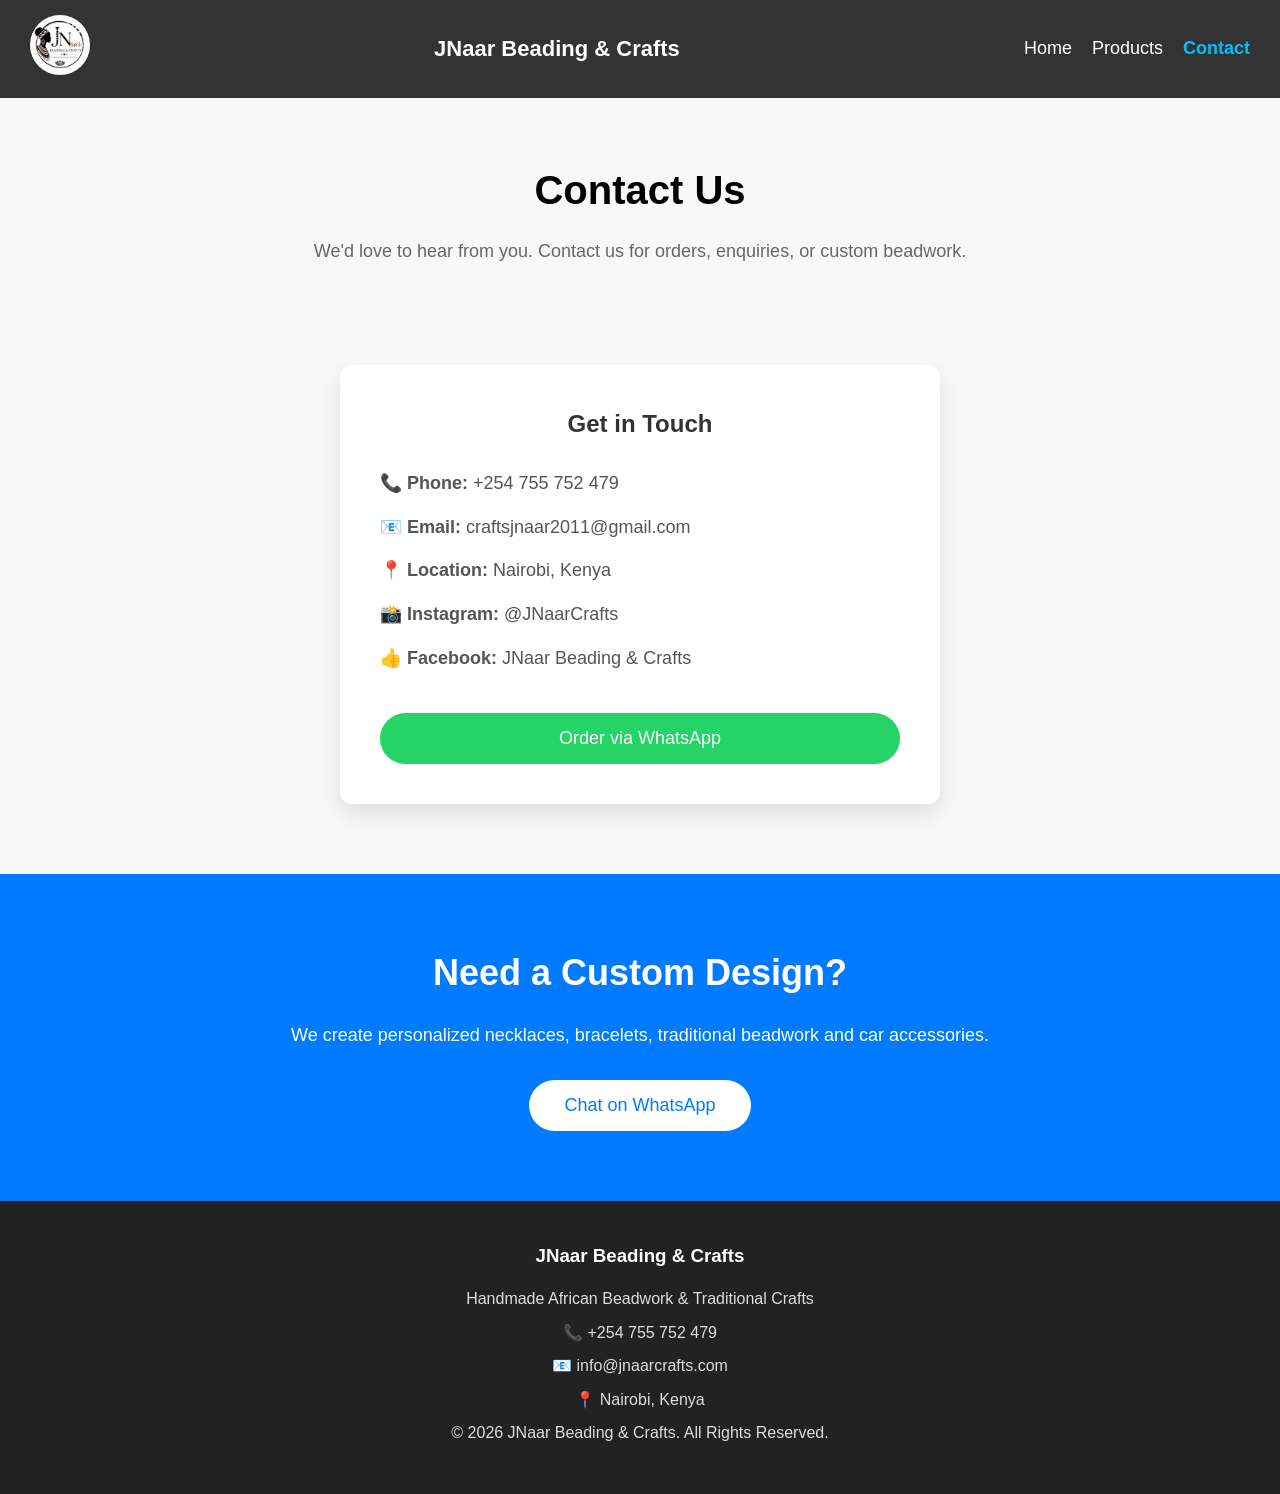
<file: contact.html>
<!doctype html>
<html lang="en">
  <head>
    <meta charset="UTF-8" />

    <meta name="viewport" content="width=device-width, initial-scale=1.0" />

    <title>Contact - JNaar Beading & Crafts</title>

    <link rel="stylesheet" href="css/main.css" />
  </head>

  <body>
    <!-- ================= HEADER ================= -->

    <header>
      <div class="logo">
        <a href="index.html">
          <img src="image/logo.png" alt="JNaar Logo" />
        </a>
      </div>

      <h1>JNaar Beading & Crafts</h1>

      <nav>
        <a href="index.html">Home</a>

        <a href="products.html">Products</a>

        <a href="contact.html">Contact</a>
      </nav>
    </header>

    <!-- ================= PAGE TITLE ================= -->

    <section class="page-title">
      <h2>Contact Us</h2>

      <p>
        We'd love to hear from you. Contact us for orders, enquiries, or custom
        beadwork.
      </p>
    </section>

    <!-- ================= CONTACT ================= -->

    <section class="contact">
      <div class="contact-box">
        <h2>Get in Touch</h2>

        <p>📞 <strong>Phone:</strong> +254 755 752 479</p>

        <p>📧 <strong>Email:</strong> craftsjnaar2011@gmail.com</p>

        <p>📍 <strong>Location:</strong> Nairobi, Kenya</p>

        <p>📸 <strong>Instagram:</strong> @JNaarCrafts</p>

        <p>👍 <strong>Facebook:</strong> JNaar Beading & Crafts</p>

        <button onclick="orderNow('Custom Order')">Order via WhatsApp</button>
      </div>
    </section>

    <!-- ================= CUSTOM ORDERS ================= -->

    <section class="cta">
      <h2>Need a Custom Design?</h2>

      <p>
        We create personalized necklaces, bracelets, traditional beadwork and
        car accessories.
      </p>

      <button onclick="orderNow('Custom Design')">Chat on WhatsApp</button>
    </section>

    <!-- ================= FOOTER ================= -->

    <footer>
      <h3>JNaar Beading & Crafts</h3>

      <p>Handmade African Beadwork & Traditional Crafts</p>

      <p>📞 +254 755 752 479</p>

      <p>📧 info@jnaarcrafts.com</p>

      <p>📍 Nairobi, Kenya</p>

      <p>© 2026 JNaar Beading & Crafts. All Rights Reserved.</p>
    </footer>

    <script src="script.js"></script>
  </body>
</html>
</file>
<file: css/main.css>
*{
    margin:0;
    padding:0;
    box-sizing:border-box;
}
html{
    scroll-behavior:smooth;
}

body{
    font-family:Arial, Helvetica, sans-serif;
    line-height:1.6;
    background:#f5f5f5;
}

/* ================= HEADER ================= */

header{
    display:flex;
    justify-content:space-between;
    align-items:center;
    padding:15px 30px;
    background:#333;
    color:white;
    flex-wrap:wrap;
}

header h1{
    font-size:22px;
}

nav{
    display:flex;
    gap:20px;
}

nav a{
    color:white;
    text-decoration:none;
    font-size:18px;
    transition:.3s;
}

nav a:hover{
    color:#00bfff;
}

/* ================= LOGO ================= */

.logo img{
    width:60px;
    height:60px;
    border-radius:50%;
    object-fit:cover;
}

/* ================= HERO ================= */

.hero {
    position: relative;
    height: 90vh;
    overflow: hidden;

    display: flex;
    justify-content: center;
    align-items: center;
}
/* ================= SLIDER ================= */

.slider {
    position: absolute;
    top: 0;
    left: 0;
    width: 100%;
    height: 100%;
    overflow: hidden;
}

.slides {
    display: flex;
    height: 100%;
    transition: transform 0.6s ease-in-out;
}

.slides img {
    min-width: 100%;
    width: 100%;
    height: 100%;
    object-fit: cover;
    flex-shrink: 0;
}
/* ================= OVERLAY ================= */

.overlay{
    position:absolute;
    top:0;
    left:0;
    width:100%;
    height:100%;
    background:rgba(0,0,0,.1);
    z-index:1;
}

/* ================= HERO CONTENT ================= */

.hero-content{
    position:absolute;
    top:50%;
    left:50%;
    transform:translate(-50%,-50%);
    text-align:center;
    color:white;
    z-index:2;

    animation:fadeIn 2s ease;
}

.hero-content h2{
    font-size:55px;
    margin-bottom:20px;
}

.hero-content p{
    font-size:24px;
    margin-bottom:30px;
}

.hero-content button{
    padding:15px 35px;
    background:#007bff;
    color:white;
    border:none;
    cursor:pointer;
    font-size:18px;
    transition:.3s;
}

.hero-content button:hover{
    background:#0056b3;
    transform:scale(1.05);
}

/* ================= ABOUT ================= */

.about{
    padding:70px 20px;
    text-align:center;

    animation:fadeUp 1s ease;
}

.about h2{
    margin-bottom:20px;
}

/* ================= FEATURED PRODUCTS ================= */

.featured{
    padding:60px 20px;
    text-align:center;
}

.featured h2{
    margin-bottom:30px;
}

.product-container{

    display:grid;

    grid-template-columns:repeat(auto-fit,minmax(250px,1fr));

    gap:25px;

    max-width:1200px;

    margin:auto;

}

.product{

    background:white;

    padding:15px;

    border-radius:10px;

    transition:.4s;

}

.product img{

    width:100%;

    height:220px;

    object-fit:cover;

    border-radius:10px;

}

.product h3{
    margin-top:15px;
    color:#333;
}

.product p{
    margin:15px 0;
    color:#666;
}

.product:hover{

    transform:translateY(-10px);

    box-shadow:0 10px 20px rgba(0,0,0,.2);

}
/* ================= PAGE TITLE ================= */

.page-title{
    text-align:center;
    padding:60px 20px 30px;
    background:#f8f8f8;
}

.page-title h2{
    font-size:40px;
    margin-bottom:15px;
}

.page-title p{
    color:#666;
    font-size:18px;
}

/* ================= FILTER BUTTONS ================= */

.filters{
    display:flex;
    justify-content:center;
    flex-wrap:wrap;
    gap:15px;
    margin:30px 0;
}

.filters button{
    border-radius:25px;
}

/* ================= PRICE ================= */

.price{
    font-size:20px;
    color:#007bff;
    margin:15px 0;
}
section{
    padding-top:70px;
    padding-bottom:70px;
}

/* ================= GALLERY ================= */

.gallery{

    padding:60px 20px;

    text-align:center;

    overflow:hidden;

}

.gallery-track{

    display:flex;

    gap:20px;

    width:max-content;

    animation:scrollGallery 20s linear infinite;

}

.gallery img{
    width:280px;
    height:200px;
    object-fit:cover;
    border-radius:12px;
    transition:.4s;
}

.gallery img:hover{
    transform:scale(1.08);
}
/* ================= BUTTON ================= */

button{
    padding:12px 28px;
    background:#007bff;
    color:white;
    border:none;
    border-radius:30px;
    cursor:pointer;
    transition:.3s;
    font-size:16px;
}

button:hover{
    transform:translateY(-3px);
    background:#0056b3;
}

/* ================= CONTACT ================= */

/* ================= CONTACT PAGE ================= */

.contact{
    padding:70px 20px;
    background:#f8f8f8;
}

.contact-box{
    max-width:600px;
    margin:auto;
    background:white;
    padding:40px;
    border-radius:12px;
    box-shadow:0 10px 20px rgba(0,0,0,.1);
    text-align:left;
}

.contact-box h2{
    text-align:center;
    margin-bottom:25px;
    color:#333;
}

.contact-box p{
    margin:15px 0;
    font-size:18px;
    color:#555;
}

.contact-box button{
    width:100%;
    margin-top:25px;
    padding:15px;
    font-size:18px;
    background:#25D366;
    border:none;
    border-radius:30px;
    color:white;
    cursor:pointer;
    transition:.3s;
}

.contact-box button:hover{
    background:#1EBE5D;
    transform:translateY(-3px);
}

/* ================= FOOTER ================= */
/* ================= WHY CHOOSE US ================= */

.features{
    display:grid;
    grid-template-columns:repeat(auto-fit,minmax(220px,1fr));
    gap:25px;
    max-width:1200px;
    margin:40px auto;
}

.feature{
    background:white;
    padding:30px;
    border-radius:10px;
    box-shadow:0 5px 15px rgba(0,0,0,.1);
    transition:.3s;
}

.feature:hover{
    transform:translateY(-10px);
}

.feature h3{
    margin-bottom:15px;
    color:#007bff;
}

.feature p{
    color:#555;
}

/* ================= CALL TO ACTION ================= */

.cta{
    background:#007bff;
    color:white;
    text-align:center;
    padding:70px 20px;
}

.cta h2{
    font-size:36px;
    margin-bottom:20px;
}

.cta p{
    font-size:18px;
    margin-bottom:30px;
}

.cta button{
    background:white;
    color:#007bff;
    font-size:18px;
    padding:15px 35px;
    border-radius:30px;
}

.cta button:hover{
    background:#f0f0f0;
}

footer{
    background:#222;
    color:white;
    text-align:center;
    padding:40px 20px;
}

footer h3{
    margin-bottom:15px;
}

footer p{
    margin:8px 0;
    color:#ddd;
}
/* ================= ANIMATIONS ================= */

@keyframes fadeIn{

    from{

        opacity:0;

        transform:translate(-50%,-40%);

    }

    to{

        opacity:1;

        transform:translate(-50%,-50%);

    }


}

@keyframes fadeUp{

    from{

        opacity:0;

        transform:translateY(40px);

    }

    to{

        opacity:1;

        transform:translateY(0);

    }

}

@keyframes scrollGallery{

    from{

        transform:translateX(0);

    }

    to{

        transform:translateX(-50%);

    }

}

/* Fade-in animation */

.product,
.feature,
.review,
.gallery,
.cta{

    opacity:0;

    transform:translateY(40px);

    transition:1s;

}

.show{

    opacity:1;

    transform:translateY(0);

}


/* Active navigation */

nav a.active{

    color:#00bfff;

    font-weight:bold;

}

/* ================= MOBILE ================= */


/* ================= MOBILE RESPONSIVE ================= */

@media (max-width: 768px) {

    /* Header */
    header {
        flex-direction: column;
        justify-content: center;
        align-items: center;
        gap: 12px;
        padding: 15px 12px;
        text-align: center;
    }

    header h1 {
        font-size: 20px;
        line-height: 1.4;
        max-width: 100%;
        overflow-wrap: break-word;
    }

    .logo img {
        width: 65px;
        height: 65px;
    }

    /* Navigation */
    nav {
        display: flex;
        justify-content: center;
        flex-wrap: wrap;
        gap: 10px 22px;
        margin-top: 0;
    }

    nav a {
        font-size: 17px;
    }

    /* Hero section */
    .hero {
        height: 75svh;
        min-height: 480px;
        max-height: 700px;
    }

    .hero-content {
        width: 92%;
        max-width: 550px;
        padding: 15px;
    }

    .hero-content h2 {
        font-size: clamp(28px, 7vw, 38px);
        line-height: 1.25;
        margin-bottom: 18px;
    }

    .hero-content p {
        font-size: 17px;
        line-height: 1.6;
        margin-bottom: 24px;
    }

    .hero-content button {
        padding: 13px 24px;
        font-size: 16px;
        max-width: 100%;
    }

    /* Sections */
    section {
        padding-top: 40px;
        padding-bottom: 40px;
    }

    .about,
    .featured,
    .gallery,
    .contact {
        padding: 40px 15px;
    }

    .page-title {
        padding: 40px 15px 25px;
    }

    .page-title h2 {
        font-size: 30px;
    }

    .page-title p {
        font-size: 16px;
    }

    /* Products */
    .product-container {
        grid-template-columns: repeat(
            auto-fit,
            minmax(min(100%, 220px), 1fr)
        );
        gap: 18px;
    }

    .product img {
        height: 220px;
    }

    /* Gallery */
    .gallery img {
        width: 200px;
        height: 150px;
    }

    /* Contact */
    .contact-box {
        width: 100%;
        padding: 25px 18px;
    }

    .contact-box p {
        font-size: 16px;
        overflow-wrap: anywhere;
    }

    /* Call to action */
    .cta {
        padding: 45px 18px;
    }

    .cta h2 {
        font-size: 28px;
    }

    .cta p {
        font-size: 16px;
    }

    /* Footer */
    footer {
        padding: 30px 15px;
    }
}

/* Extra-small phones */
@media (max-width: 380px) {

    header h1 {
        font-size: 18px;
    }

    nav {
        gap: 10px 16px;
    }

    nav a {
        font-size: 15px;
    }

    .hero {
        min-height: 450px;
    }

    .hero-content h2 {
        font-size: 27px;
    }

    .hero-content p {
        font-size: 15px;
    }

    .product img {
        height: 190px;
    }
}
</file>
